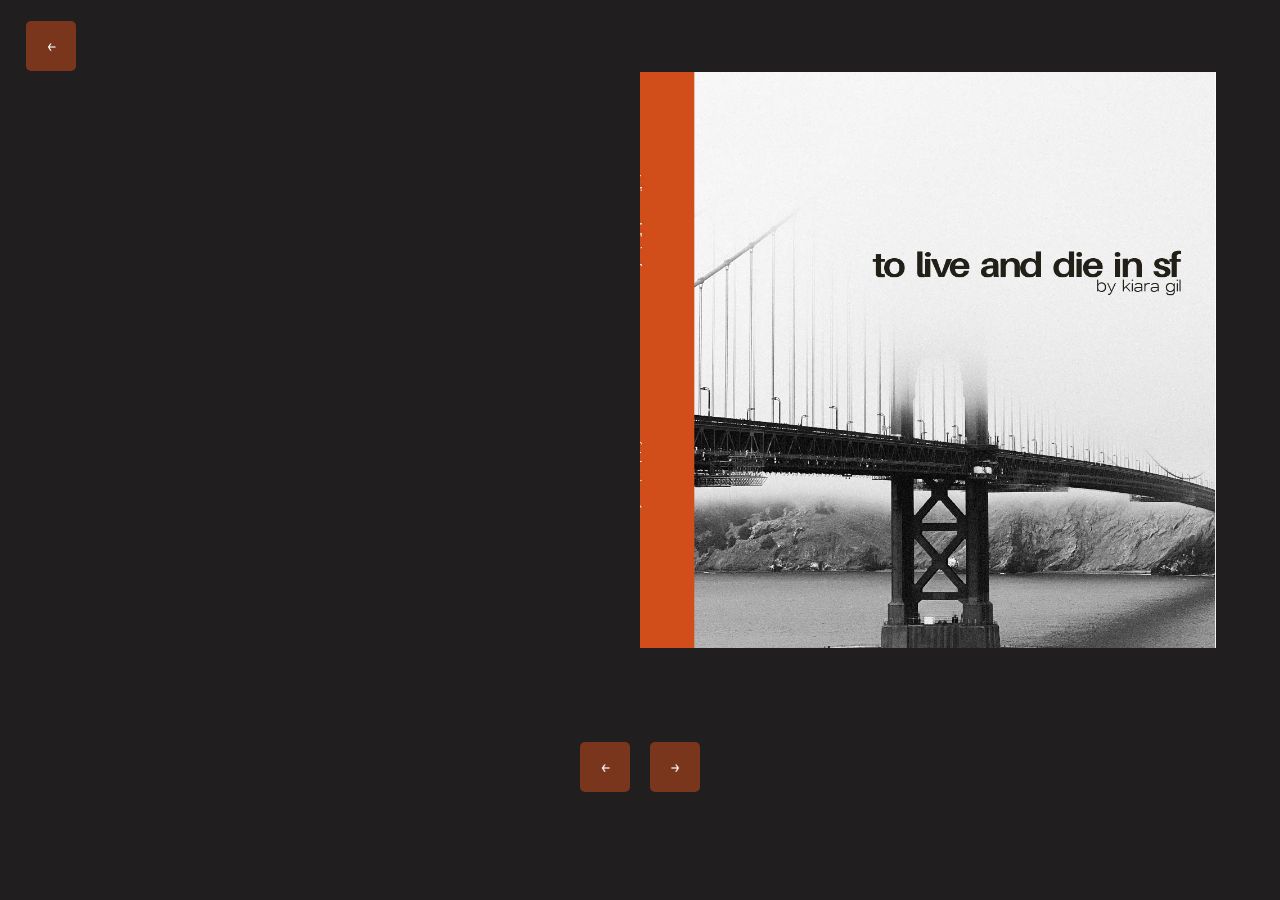
<file: index.html>
<!DOCTYPE html>
<html lang="en">

<head>
  <meta charset="UTF-8">
  <meta name="viewport" content="width=device-width, initial-scale=1.0">
  <title>To Live and Die in SF</title>
  <link rel="stylesheet" href="newflip.css">
  <link href="https://fonts.googleapis.com/css2?family=Montserrat:wght@700&display=swap" rel="stylesheet">

  <script src="https://code.jquery.com/jquery-3.6.0.min.js"></script>
  <script src="turn.min.js"></script>
</head>

<body>

  <!-- Back Home Button -->
  <button id="go-back-home" class="go-back-button">
    <span class="arrow"><a href="/index.html">←</a></span>
  </button>

  <!-- Mobile Messafe -->
    <div class="mobile-message">
        Please rotate your device into landscape mode!
  </div>

  <!-- Flipbook -->
  <div class="flipbook-container">
    <div id="flipbook" class="flipbook"></div>
  </div>

  <!-- Back to Start / Jump To  -->
  <div class="buttons-container">
    <!-- Back to Start Button -->
    <button id="back-start" class="back-button">Back to Start</button>

    <!-- Jump to Page Button and Input -->
    <div class="jump-container" style="display:none;">
      <input id="jump-to-page" class="jump-input" type="number" min="1" max="76" placeholder="page #">
      <button id="jump-button" class="jump-button">Jump</button>
    </div>
  </div>

  <!-- Arrow Navigation -->
  <div class="arrows-container">
    <div id="prev-page" class="arrow">&#8592;</div> <!-- Left Arrow -->
    <div id="next-page" class="arrow">&#8594;</div> <!-- Right Arrow -->
  </div>
  <div id="message" style="display:none;">
    Want a physical copy? <a href="mailto:kiaragil415@gmail.com" class="message-link">Email me</a>.
  </div>

  <script src="newflip.js"></script>
</body>

</html>
</file>
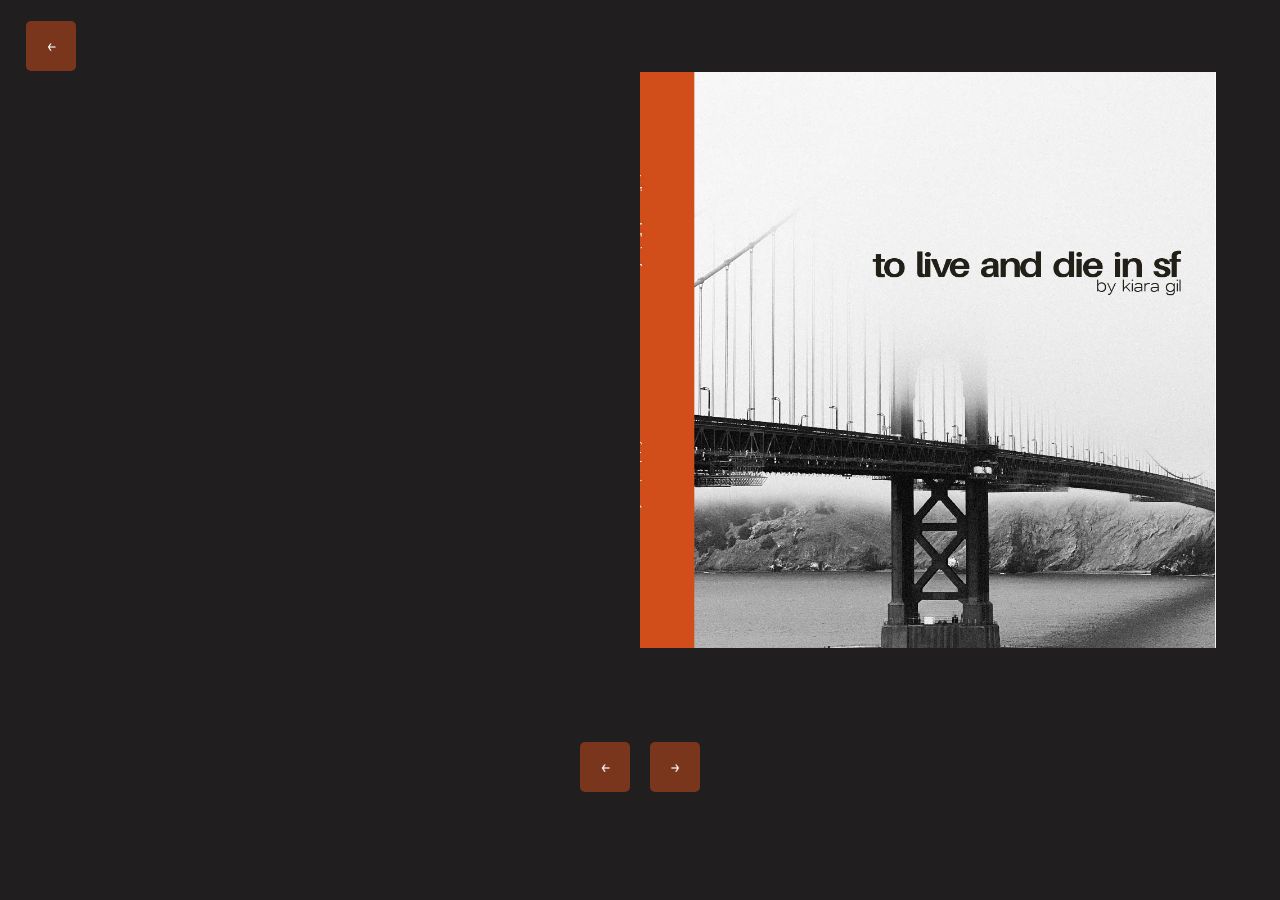
<file: newflip.html>
<!DOCTYPE html>
<html lang="en">

<head>
  <meta charset="UTF-8">
  <meta name="viewport" content="width=device-width, initial-scale=1.0">
  <title>Rectangle Flipbook</title>
  <link rel="stylesheet" href="newflip.css">
  <link href="https://fonts.googleapis.com/css2?family=Montserrat:wght@700&display=swap" rel="stylesheet">

  <script src="https://code.jquery.com/jquery-3.6.0.min.js"></script>
  <script src="turn.min.js"></script>
</head>

<body>

  <!-- Back Home Button -->
  <button id="go-back-home" class="go-back-button">
    <span class="arrow"><a href="/index.html">←</a></span>
  </button>

  <!-- Mobile Messafe -->
  <div class="mobile-message">
    The book cannot be viewed on mobile. It does not look good.
    </br>
    </br>Trust me. I barely want you seeing this on a computer screen!
  </div>

  <!-- Flipbook -->
  <div class="flipbook-container">
    <div id="flipbook" class="flipbook"></div>
  </div>

  <!-- Back to Start / Jump To  -->
  <div class="buttons-container">
    <!-- Back to Start Button -->
    <button id="back-start" class="back-button">Back to Start</button>

    <!-- Jump to Page Button and Input -->
    <div class="jump-container" style="display:none;">
      <input id="jump-to-page" class="jump-input" type="number" min="1" max="76" placeholder="page #">
      <button id="jump-button" class="jump-button">Jump</button>
    </div>
  </div>

  <!-- Arrow Navigation -->
  <div class="arrows-container">
    <div id="prev-page" class="arrow">&#8592;</div> <!-- Left Arrow -->
    <div id="next-page" class="arrow">&#8594;</div> <!-- Right Arrow -->
  </div>
  <div id="message" style="display:none;">
    Want a copy? Inquire <a href="/form.html" class="message-link">here</a>.
  </div>

  <script src="newflip.js"></script>
</body>

</html>
</file>
<file: newflip.css>
@import url('https://fonts.googleapis.com/css2?family=Montserrat:wght@400;500;600&display=swap');

/* General Body Styling */
body {
  font-family: 'Montserrat', sans-serif;
  display: flex;
  justify-content: center;
  align-items: center;
  height: 100vh;
  margin: 0;
  background-color: #201E1E;
  color: rgba(255, 255, 255, 0.85);
  position: relative;
  overflow-x: hidden;
  overflow-y: hidden;
}

/* Flipbook Container */
.flipbook-container {
  top: -10%;
  display: flex;
  align-items: center;
  justify-content: center;
  justify-items: center;
  position: relative;
}

#flipbook {
  margin: 0 auto;
  max-width: 1200px;
  max-height: 600px;
  overflow: hidden;
}
.page img {
  width: 100%;
  height: auto; /* Maintain image aspect ratio */
}

/* Message container */
#message {
  position: fixed;
  top: 89%;
  right: 5%;
  transform: translateY(-50%);
  padding: 10px 20px;
  border-radius: 5px;
  font-size: 18px;
  display: none;
  z-index: 100;
}

.message-link {
  color: rgba(255, 255, 255, 0.85);
  text-decoration: underline;
  font-weight: bold;
}

/* Go Back Home Button Styling */
.go-back-button {
  position: fixed;
  top: 20px;
  left: 20px;
  display: flex;
  align-items: center;
  font-family: 'Montserrat', sans-serif;
  font-size: 12px;
  color: rgba(255, 255, 255, 0.85);
  background-color: transparent;
  border: none;
  cursor: pointer;
  z-index: 100;
}

.go-back-button .arrow {
  margin-right: 8px;
  display: flex;
  align-items: center;
}

.go-back-button a {
  text-decoration: none;
  color: inherit;
}

.go-back-button a:hover {
  text-decoration: none;
  color: inherit;
}

.go-back-button:focus {
  outline: none;
  border: none;
}

/* Arrows Container Styling */
.arrows-container {
  position: absolute;
  bottom: 12%;
  left: 50%;
  transform: translateX(-50%);
  display: flex;
  gap: 20px;
  z-index: 10;
  align-items: center;
  justify-content: center;
}

/* Arrow Styling */
.arrow {
  font-size: 18px;
  width: 50px;
  height: 50px;
  color: rgba(255, 255, 255);
  background-color: rgba(209, 78, 26, 0.5);
  display: flex;
  justify-content: center;
  align-items: center;
  cursor: pointer;
  border-radius: 5px;
  transition: background-color 0.3s ease;
}

.arrow:hover {
  background-color: rgba(209, 78, 26, 0.8);
}

/* Buttons Container Styling */
.buttons-container {
  position: fixed;
  bottom: 5%;
  left: 50%;
  transform: translateX(-50%);
  display: flex;
  gap: 10px;
  z-index: 100;
}

/* Back to Start Button Styling */
.back-button {
  font-family: 'Montserrat', sans-serif;
  color: rgba(255, 255, 255, 0.85);
  padding: 11px 22px;
  font-size: 14px;
  border: none;
  border-radius: 5px;
  cursor: pointer;
  display: none;
  background-color: rgba(209, 78, 26, 0.5);
}

.back-button:hover {
  background-color: rgba(209, 78, 26, 0.8);
}

/* Jump to Page Styling */
.jump-container {
  display: flex;
  gap: 10px;
  align-items: center;
}

.jump-input {
  font-family: 'Montserrat', sans-serif;
  padding: 11px 22px;
  font-size: 14px;
  width: 51px;
  border-radius: 5px;
  border: 1px solid #ddd;
}

.jump-button {
  font-family: 'Montserrat', sans-serif;
  padding: 11px 22px;
  font-size: 14px;
  color: rgba(255, 255, 255, 0.85);
  border: none;
  border-radius: 5px;
  cursor: pointer;
  background-color: rgba(209, 78, 26, 0.5);
}

.jump-button:hover {
  background-color: rgba(209, 78, 26, 0.8);
}

#jump-to-page {
  border: none;
}

#jump-to-page:focus {
  border-color: rgba(209, 78, 26, 0.8);
  outline: none;
}

#jump-to-page::-webkit-outer-spin-button,
#jump-to-page::-webkit-inner-spin-button {
  -webkit-appearance: none;
  margin: 0;
}

#jump-to-page[type=number] {
  appearance: textfield;
}

/* Default state for larger screens */
.mobile-message {
  display: none;
}

/* Hide the flipbook container for small screens */
@media (max-width: 768px) {
  body {
    overflow: hidden; /* Disable both horizontal and vertical scrolling */
  }

  .flipbook-container {
    display: none;
  }

  .arrows-container {
    display: none !important;
  }

  .buttons-container {
    display: none;
  }
  .go-back-button {
    display: none;
  }

}

/* Mobile - Landscape Mode: Only Allow Book in Landscape */
@media screen and (orientation: portrait) {
  .flipbook-container {
    display: none; /* Hide book in portrait mode */
  }

  html,body {
    overflow-x: hidden;
    overflow-y: hidden; /* Disable both horizontal and vertical scrolling */
  }

  .mobile-message {
    display: flex;
    justify-content: center;
    align-items: center;
    font-family: 'Montserrat', sans-serif;
    text-align: center;
    color: rgba(255, 255, 255, 0.85);
    font-size: 20px;
    height: 85vh;
    max-width: 85%;
    overflow-x: hidden;
    overflow-y: hidden;
  }
}

@media screen and (max-width: 768px) and (orientation: landscape) {
  .flipbook-container {
    top: 0px; /* Adjust top value only on mobile in landscape mode */
  }
  
  .mobile-message {
    display: none !important;
  }

  html,body {
    overflow-x: hidden;
    overflow-y: hidden; /* Disable both horizontal and vertical scrolling */
  }
  
}
</file>
